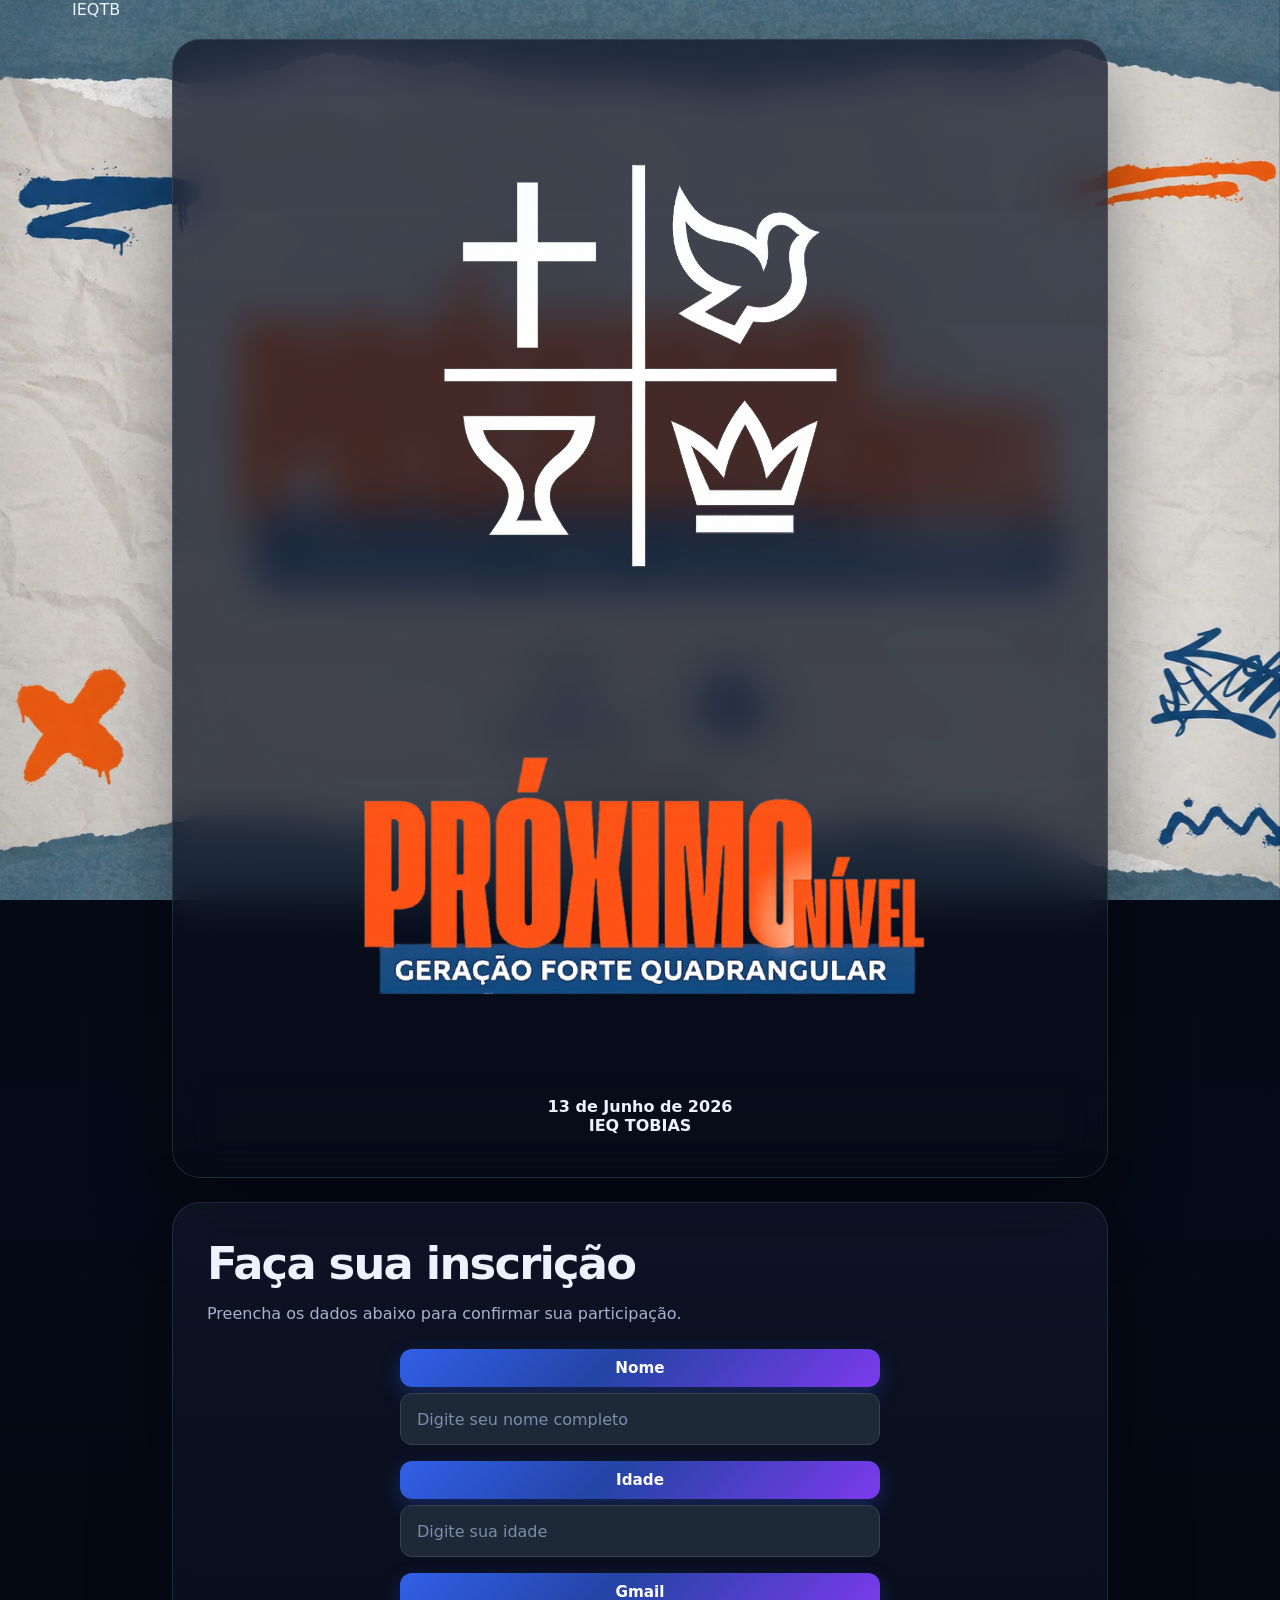
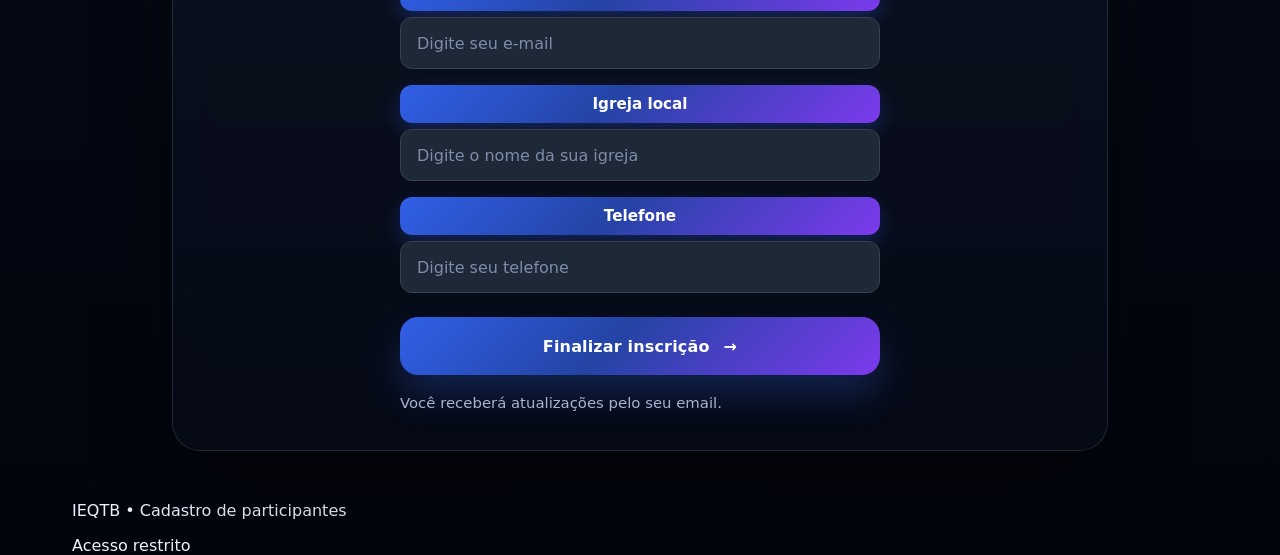
<file: index.html>
<!DOCTYPE html>
<html lang="pt-BR">
  <head>
    <meta charset="UTF-8" />
    <meta name="viewport" content="width=device-width, initial-scale=1.0" />
    <title>IEQTB | Congresso de Jovens</title>
    <meta name="description" content="Cadastro de participantes do Congresso de Jovens da IEQTB." />
    <meta name="theme-color" content="#050816" />
    <link rel="preconnect" href="https://images.unsplash.com" />
    <link rel="stylesheet" href="./styles.css" />
    <!-- Open Graph / Social Preview -->
    <meta property="og:title" content="IEQTB | Congresso de Jovens 2026" />
    <meta property="og:description" content="Cadastro para o Congresso de Jovens IEQ Tobias Barreto - 13 de Junho 2026" />
    <meta property="og:image" content="./CARTAZJOVENS.png" />
    <meta property="og:image:width" content="1200" />
    <meta property="og:image:height" content="630" />
    <meta property="og:image:alt" content="Congresso de Jovens IEQTB 2026" />
    <meta property="og:url" content="https://ieqtb-congresso.vercel.app" />
    <meta property="og:type" content="website" />
    <meta property="og:site_name" content="IEQTB Congresso de Jovens" />
    
    <!-- Twitter Card -->
    <meta name="twitter:card" content="summary_large_image" />
    <meta name="twitter:image:alt" content="Congresso de Jovens IEQTB 2026" />

    <meta name="twitter:title" content="IEQTB | Congresso de Jovens 2026" />
    <meta name="twitter:description" content="Cadastro para o Congresso de Jovens IEQ Tobias Barreto" />
    <meta name="twitter:image" content="./CARTAZJOVENS.png" />
  </head>
  <body>
    <div class="page-shell">
      <div class="bg-overlay"></div>
      <div class="ambient ambient-1"></div>
      <div class="ambient ambient-2"></div>

<header class="topbar">
<a class="brand" href="#inicio" aria-label="IEQTB">
          <div class="brand-copy">
            <span class="brand-kicker">IEQTB</span>
          </div>
        </a>
      </header>

      <main id="inicio" class="layout">
        <section class="hero glass" id="evento" aria-labelledby="hero-title">
<div class="hero-badge">

          <img src="./LOGOMARCA.png" alt="Logomarca IEQTB" class="hero-logo" />

<img src="./proximonivel.png" alt="Próximo Nível" class="hero-title-image" />

          <div class="event-details" aria-label="Informações do evento">
            <article class="event-chip">
              <span class="event-icon" data-icon="📅" aria-hidden="true"></span>
              <div>
                <strong>13 de Junho de 2026</strong>
              </div>
            </article>

            <span class="event-divider" aria-hidden="true"></span>

            <article class="event-chip">
              <span class="event-icon" data-icon="📍" aria-hidden="true"></span>
              <div>
                <strong>IEQ TOBIAS</strong>
              </div>
            </article>
          </div>
        </section>

        <section class="panel glass" id="inscricao" aria-labelledby="form-title">
          <h2 class="section-title" id="form-title">
            Faça sua <span>inscrição</span>
          </h2>

          <p class="panel-description">
            Preencha os dados abaixo para confirmar sua participação.
          </p>

<form id="registrationForm" class="registration-form" novalidate>
<div class="form-group">
              <label for="name">Nome</label>
              <div class="input-wrap">
                <input id="name" name="name" type="text" placeholder="Digite seu nome completo" autocomplete="name" required />
              </div>
            </div>

            <div class="form-group">
              <label for="age">Idade</label>
              <div class="input-wrap">
                <input id="age" name="age" type="number" min="1" max="120" placeholder="Digite sua idade" inputmode="numeric" required />
              </div>
            </div>

            <div class="form-group">
              <label for="email">Gmail</label>
              <div class="input-wrap">
                <input id="email" name="email" type="email" placeholder="Digite seu e-mail" autocomplete="email" required />
              </div>
            </div>

            <div class="form-group">
              <label for="church">Igreja local</label>
              <div class="input-wrap">
                <input id="church" name="church" type="text" placeholder="Digite o nome da sua igreja" autocomplete="organization" required />
              </div>
            </div>

            <div class="form-group">
              <label for="phone">Telefone</label>
              <div class="input-wrap">
                <input id="phone" name="phone" type="tel" placeholder="Digite seu telefone" autocomplete="tel" required />
              </div>
            </div>

            <button class="submit-button" type="submit">
              Finalizar inscrição
              <span aria-hidden="true">→</span>
            </button>

            <p class="form-note">
              Você receberá atualizações pelo seu email.
            </p>
          </form>

          <div class="success-box" id="successBox" hidden aria-live="polite">
            <div class="success-badge">✓</div>
            <strong>Sua inscrição foi concluída, esperamos por você!</strong>
            <p>Haverá atualizações e lembretes enviados conforme as informações salvas.</p>
          </div>
        </section>
      </main>

      <footer class="footer">
        <p>IEQTB • Cadastro de participantes</p>
        <a class="admin-link" href="./admin.html">Acesso restrito</a>
      </footer>
    </div>

<script type="module">
  import './app.js';
</script>

  </body>
</html>
</file>
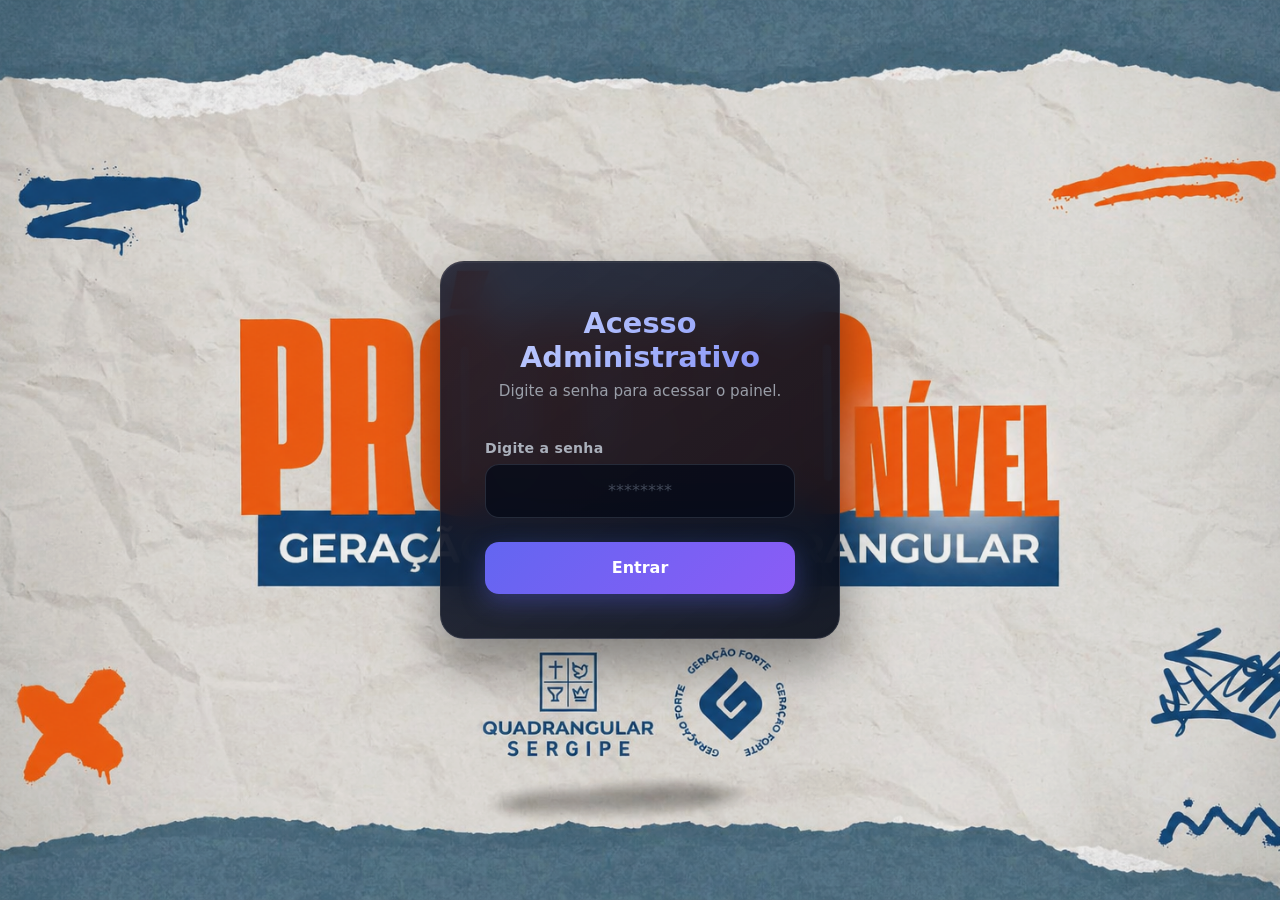
<file: admin.html>
<!DOCTYPE html>
<html lang="pt-BR">
  <head>
    <meta charset="UTF-8" />
    <meta name="viewport" content="width=device-width, initial-scale=1.0, maximum-scale=5.0, user-scalable=yes" />
    <title>IEQTB | Painel Administrativo</title>
    <meta name="description" content="Painel secreto para visualizar os cadastros do evento IEQTB." />
    <meta name="robots" content="noindex, nofollow" />
    <meta name="theme-color" content="#040711" />
    <link rel="stylesheet" href="./styles.css" />
    <style>
      /* ============================================
         Auth Screen - Modern Centered with Glassmorphism
         ============================================ */
      .auth-outer {
        min-height: 100vh;
        display: flex;
        align-items: center;
        justify-content: center;
        padding: 20px;
        position: relative;
        z-index: 10;
      }

      .auth-box {
        width: 100%;
        max-width: 400px;
        padding: clamp(28px, 6vw, 44px);
        border-radius: 24px;
        background: linear-gradient(145deg, rgba(16, 22, 42, 0.85), rgba(7, 12, 25, 0.92));
        border: 1px solid rgba(255, 255, 255, 0.1);
        box-shadow: 0 25px 50px rgba(0, 0, 0, 0.4), inset 0 1px 0 rgba(255, 255, 255, 0.05);
        backdrop-filter: blur(20px);
        display: flex;
        flex-direction: column;
        gap: 24px;
      }

      .auth-box h1 {
        margin: 0;
        font-size: clamp(1.4rem, 4vw, 1.8rem);
        text-align: center;
        background: linear-gradient(135deg, #c7d2fe 0%, #a5b4fc 50%, #818cf8 100%);
        -webkit-background-clip: text;
        -webkit-text-fill-color: transparent;
        background-clip: text;
      }

      .auth-box .auth-hint {
        text-align: center;
        color: rgba(203, 213, 225, 0.7);
        font-size: 0.95rem;
        margin-top: -16px;
      }

      .auth-alert {
        padding: 12px 16px;
        border-radius: 12px;
        background: rgba(251, 113, 133, 0.12);
        border: 1px solid rgba(251, 113, 133, 0.3);
        color: #fda4af;
        font-size: 0.9rem;
        text-align: center;
        display: none;
      }

      .auth-alert.show {
        display: block;
      }

      .auth-field {
        display: flex;
        flex-direction: column;
        gap: 8px;
      }

      .auth-field label {
        font-size: 0.88rem;
        font-weight: 600;
        color: rgba(203, 213, 225, 0.8);
        letter-spacing: 0.02em;
      }

      .auth-field input {
        width: 100%;
        min-height: 54px;
        padding: 0 18px;
        border-radius: 14px;
        border: 1px solid rgba(148, 163, 184, 0.2);
        background: rgba(6, 11, 24, 0.8);
        color: var(--text);
        font-size: 1rem;
        outline: none;
        transition: 160ms ease;
        letter-spacing: 0.05em;
        text-align: center;
      }

      .auth-field input::placeholder {
        color: rgba(148, 163, 184, 0.4);
        letter-spacing: normal;
      }

      .auth-field input:focus {
        border-color: rgba(129, 140, 248, 0.5);
        box-shadow: 0 0 0 4px rgba(129, 140, 248, 0.15);
      }

      .auth-field input.fail {
        border-color: rgba(251, 113, 133, 0.5);
      }

      .auth-btn {
        display: flex;
        align-items: center;
        justify-content: center;
        gap: 10px;
        width: 100%;
        min-height: 52px;
        padding: 0 20px;
        border-radius: 14px;
        border: none;
        font-weight: 700;
        font-size: 1rem;
        cursor: pointer;
        transition: 180ms ease;
        color: #fff;
        background: linear-gradient(135deg, #6366f1 0%, #8b5cf6 100%);
        box-shadow: 0 8px 24px rgba(99, 102, 241, 0.35);
      }

      .auth-btn:hover {
        transform: translateY(-2px);
        box-shadow: 0 12px 32px rgba(99, 102, 241, 0.45);
      }

      .auth-btn:active {
        transform: translateY(0);
      }

      /* ============================================
         Admin Panel
         ============================================ */
      .admin-view {
        min-height: 100vh;
        display: flex;
        flex-direction: column;
        position: relative;
        z-index: 10;
      }

      .admin-bar {
        max-width: 1100px;
        width: 100%;
        margin: 0 auto;
        padding: 20px clamp(16px, 4vw, 32px);
        display: flex;
        justify-content: space-between;
        align-items: center;
        gap: 16px;
        flex-wrap: wrap;
      }

      .admin-logo {
        display: flex;
        align-items: center;
        gap: 12px;
        text-decoration: none;
      }

      .admin-logo-name {
        font-size: 1.1rem;
        font-weight: 700;
        color: var(--text);
      }

      .admin-body {
        max-width: 1100px;
        width: 100%;
        margin: 0 auto;
        padding: 0 clamp(16px, 4vw, 32px) 40px;
        display: flex;
        flex-direction: column;
        gap: 24px;
      }

      .admin-title {
        display: flex;
        flex-direction: column;
        gap: 8px;
        padding: 24px;
        border-radius: 20px;
        background: linear-gradient(145deg, rgba(16, 22, 42, 0.7), rgba(7, 12, 25, 0.85));
        border: 1px solid rgba(255, 255, 255, 0.08);
      }

      .admin-title h1 {
        margin: 0;
        font-size: clamp(1.5rem, 4vw, 2rem);
        background: linear-gradient(135deg, #c7d2fe 0%, #a5b4fc 50%, #818cf8 100%);
        -webkit-background-clip: text;
        -webkit-text-fill-color: transparent;
        background-clip: text;
      }

      .admin-title p {
        margin: 0;
        color: rgba(203, 213, 225, 0.7);
        font-size: 1rem;
      }

      /* Stats Row */
      .stats-row {
        display: flex;
        gap: 16px;
        flex-wrap: wrap;
      }

      .stat-box {
        padding: 20px 28px;
        border-radius: 20px;
        background: linear-gradient(145deg, rgba(30, 41, 59, 0.95), rgba(15, 23, 42, 0.98));
        border: 1px solid rgba(99, 102, 241, 0.3);
        box-shadow: 0 8px 32px rgba(0, 0, 0, 0.3), inset 0 1px 0 rgba(255, 255, 255, 0.1);
        backdrop-filter: blur(12px);
        display: flex;
        align-items: center;
        gap: 16px;
        flex: 1;
        min-width: 220px;
      }

      .stat-box .stat-emoji {
        font-size: 1.8rem;
      }

      .stat-box .stat-info {
        display: flex;
        flex-direction: column;
        gap: 2px;
      }

      .stat-box .stat-num {
        font-size: 1.6rem;
        font-weight: 700;
        color: var(--text);
        line-height: 1;
      }

      .stat-box .stat-label {
        font-size: 0.85rem;
        color: rgba(203, 213, 225, 0.6);
      }

      /* Actions Bar */
      .acts-row {
        display: flex;
        gap: 12px;
        flex-wrap: wrap;
      }

      .act-btn {
        display: inline-flex;
        align-items: center;
        gap: 8px;
        padding: 10px 18px;
        border-radius: 12px;
        font-weight: 600;
        font-size: 0.9rem;
        cursor: pointer;
        border: none;
        transition: 160ms ease;
        text-decoration: none;
      }

      .act-btn.main {
        color: #fff;
        background: linear-gradient(135deg, #6366f1 0%, #8b5cf6 100%);
        box-shadow: 0 4px 16px rgba(99, 102, 241, 0.3);
      }

      .act-btn.main:hover {
        transform: translateY(-1px);
        box-shadow: 0 6px 20px rgba(99, 102, 241, 0.4);
      }

      .act-btn.outline {
        color: rgba(203, 213, 225, 0.8);
        background: rgba(255, 255, 255, 0.05);
        border: 1px solid rgba(148, 163, 184, 0.15);
      }

      .act-btn.outline:hover {
        background: rgba(255, 255, 255, 0.08);
      }

      /* Registrations Grid - Cards Layout */
      .reg-section {
        border-radius: 20px;
        background: linear-gradient(145deg, rgba(16, 22, 42, 0.7), rgba(7, 12, 25, 0.85));
        border: 1px solid rgba(255, 255, 255, 0.08);
        overflow: hidden;
      }

      .reg-grid {
        display: grid;
        grid-template-columns: repeat(auto-fill, minmax(300px, 1fr));
        gap: 16px;
        padding: 20px;
      }

      .reg-card {
        padding: 20px;
        border-radius: 16px;
        background: rgba(4, 9, 22, 0.5);
        border: 1px solid rgba(255, 255, 255, 0.06);
        display: flex;
        flex-direction: column;
        gap: 12px;
        transition: 180ms ease;
      }

      .reg-card:hover {
        border-color: rgba(129, 140, 248, 0.2);
        transform: translateY(-2px);
      }

      .reg-card-head {
        display: flex;
        justify-content: space-between;
        align-items: flex-start;
        gap: 12px;
      }

      .reg-card-name {
        font-size: 1.05rem;
        font-weight: 700;
        color: var(--text);
        line-height: 1.3;
      }

      .reg-card-remove {
        padding: 6px 10px;
        border-radius: 8px;
        font-size: 0.8rem;
        cursor: pointer;
        border: none;
        color: #fda4af;
        background: rgba(251, 113, 133, 0.1);
        transition: 160ms ease;
        flex-shrink: 0;
      }

      .reg-card-remove:hover {
        background: rgba(251, 113, 133, 0.2);
      }

      .reg-detail {
        display: flex;
        flex-direction: column;
        gap: 4px;
      }

      .reg-detail-label {
        font-size: 0.75rem;
        font-weight: 600;
        text-transform: uppercase;
        letter-spacing: 0.05em;
        color: rgba(203, 213, 225, 0.5);
      }

      .reg-detail-value {
        font-size: 0.95rem;
        color: rgba(226, 232, 240, 0.9);
      }

      /* Empty State */
      .empty-state {
        padding: 60px 20px;
        text-align: center;
        display: flex;
        flex-direction: column;
        align-items: center;
        gap: 12px;
      }

      .empty-state-icon {
        font-size: 3rem;
        opacity: 0.5;
      }

      .empty-state-title {
        font-size: 1.2rem;
        font-weight: 700;
        color: var(--text);
      }

      .empty-state-text {
        color: rgba(203, 213, 225, 0.6);
        font-size: 0.95rem;
      }

      /* Responsive */
      @media (max-width: 640px) {
        .stats-row {
          flex-direction: column;
        }

        .stat-box {
          min-width: unset;
        }

        .acts-row {
          flex-direction: column;
        }

        .act-btn {
          width: 100%;
          justify-content: center;
        }

        .reg-grid {
          grid-template-columns: 1fr;
        }

        .admin-bar {
          flex-direction: column;
          align-items: flex-start;
        }
      }
    </style>
  </head>
  <body>
    <!-- ============================================
         Auth Screen
         ============================================ -->
    <div id="authScreen" class="auth-outer">
      <div class="auth-box">
        <h1>Acesso Administrativo</h1>
        <p class="auth-hint">Digite a senha para acessar o painel.</p>

        <div id="authError" class="auth-alert">
          Senha incorreta
        </div>

        <div class="auth-field">
          <label for="passwordInput">Digite a senha</label>
          <input
            id="passwordInput"
            type="password"
            placeholder="********"
            autocomplete="off"
          />
        </div>

        <button type="button" id="loginBtn" class="auth-btn">
          Entrar
        </button>
      </div>
    </div>

    <!-- ============================================
         Admin Panel (shown after login)
         ============================================ -->
    <div id="adminPanel" class="admin-view" style="display: none;">
      <header class="admin-bar">
        <a class="admin-logo" href="./index.html">
          <span class="admin-logo-name">IEQTB</span>
        </a>
        <button type="button" id="logoutBtn" class="act-btn outline">
          Sair
        </button>
      </header>

      <main class="admin-body">
        <section class="admin-title">
          <h1>Painel Administrativo</h1>
          <p>Lista de participantes cadastrados</p>
        </section>

        <div class="stats-row">
          <div class="stat-box">
            <span class="stat-emoji">👥</span>
            <div class="stat-info">
              <span id="totalCount" class="stat-num">0</span>
              <span class="stat-label">Total de cadastros</span>
            </div>
          </div>
          <div class="stat-box">
            <span class="stat-emoji">⛪</span>
            <div class="stat-info">
              <span id="churchesCount" class="stat-num">0</span>
              <span class="stat-label">Igrejas únicas</span>
            </div>
          </div>
        </div>

        <div class="acts-row">
          <button type="button" id="exportBtn" class="act-btn main">
            📥 Exportar CSV
          </button>
        </div>

        <section class="reg-section">
          <div id="registrationsList" class="reg-grid">
            <div class="empty-state">
              <span class="empty-state-icon">📋</span>
              <span class="empty-state-title">Nenhum cadastro encontrado</span>
              <span class="empty-state-text">Os participantes aparecerão aqui após se cadastrarem.</span>
            </div>
          </div>
        </section>
      </main>
    </div>

<script type="module">
  import './app.js';
</script>

  </body>
</html>
</file>
<file: styles.css>
:root {
  --bg: #040711;
  --bg-2: #071224;
  --glass: rgba(9, 15, 31, 0.62);
  --glass-strong: rgba(13, 20, 41, 0.82);
  --border: rgba(148, 163, 184, 0.18);
  --border-strong: rgba(96, 165, 250, 0.32);
  --text: #edf2ff;
  --muted: #a8b3cf;
  --muted-2: #7f8bab;
  --primary: #4f7cff;
  --primary-2: #7c3aed;
  --success: #84cc16;
  --danger: #fb7185;
  --shadow: 0 30px 80px rgba(0, 0, 0, 0.42);
  --shadow-soft: 0 14px 40px rgba(0, 0, 0, 0.24);
  --radius-xl: 28px;
  --radius-lg: 22px;
  --radius-md: 16px;
  --radius-sm: 12px;
  --max-width: 1200px;
}

* {
  box-sizing: border-box;
  max-width: 100vw;
}

html, body {
  overflow-x: hidden;
  max-width: 100vw;
  margin: 0;
  padding: 0;
}

html {
  scroll-behavior: smooth;
}

body {
  margin: 0;
  min-height: 100vh;
  font-family: Inter, ui-sans-serif, system-ui, -apple-system, BlinkMacSystemFont, "Segoe UI", sans-serif;
  color: var(--text);
  background:
    radial-gradient(circle at top, rgba(79, 124, 255, 0.15), transparent 32%),
    linear-gradient(180deg, #040711 0%, #050b18 55%, #03050d 100%);
  overflow-x: hidden;
}

body::before {
  content: "";
  position: fixed;
  inset: 0;
  z-index: -3;
  background-image: url("./backgroundpc.png");
  background-size: cover;
  background-position: center;
}

/* Mobile: use different background */
@media (max-width: 768px) {
  body::before {
    background-image: url("./backgroundmobile.png");
  }
}

/* Hero Logo - agora maior e independente */
.hero-logo {
  max-width: 70%;
  height: auto;
  display: block;
  margin-left: auto;
  margin-right: auto;
  margin-bottom: 0;
}

/* Próximo Nível image - colado no logo */
.hero-title-image {
  max-width: 80%;
  height: auto;
  display: block;
  margin: 0 auto 0;
}

/* Mobile: separado as imágenes */
@media (max-width: 768px) {
  .hero-logo {
    margin-bottom: 16px;
  }
  
  .hero-title-image {
    margin-top: 16px;
  }
}

/* Centralizar conteúdo do hero-badge - apenas para desktop */
@media (min-width: 769px) {
  .hero-badge {
    display: flex;
    flex-direction: column;
    align-items: center;
  }
}

body::after {
  content: "";
  position: fixed;
  inset: 0;
  z-index: -2;
  background: rgba(0, 0, 0, 0.05);
}

a {
  color: inherit;
  text-decoration: none;
}

button,
input {
  font: inherit;
}

button {
  border: 0;
  cursor: pointer;
}

img {
  display: block;
  max-width: 100%;
}

.page-shell {
  position: relative;
  min-height: 100vh;
  isolation: isolate;
}

.bg-overlay {
  position: fixed;
  inset: 0;
  z-index: -1;
  background: transparent;
  pointer-events: none;
}

.ambient {
  display: none;
}

.topbar,
.footer {
  max-width: var(--max-width);
  width: 100%;
  margin: 0 auto;
  padding: 0 clamp(16px, 4vw, 32px);
}

.layout {
  max-width: 1000px;
  margin: 0 auto;
  padding: 20px clamp(16px, 4vw, 32px) 34px;
  display: grid;
  gap: 24px;
  place-items: center;
}

.glass {
  position: relative;
  background: linear-gradient(180deg, rgba(16, 22, 40, 0.76), rgba(7, 12, 25, 0.72));
  border: 1px solid var(--border);
  box-shadow: var(--shadow);
  backdrop-filter: blur(22px);
  -webkit-backdrop-filter: blur(22px);
}

.hero,
.panel,
.info-card {
  border-radius: var(--radius-xl);
  width: 100%;
}

.hero {
  overflow: hidden;
  padding: clamp(24px, 4vw, 42px);
  text-align: center;
}

.hero::before {
  display: none;
}

.hero-badge {
  position: relative;
  z-index: 1;
}

.pill {
  display: inline-flex;
  align-items: center;
  gap: 10px;
  padding: 10px 14px;
  border-radius: 999px;
  background: rgba(79, 124, 255, 0.12);
  border: 1px solid rgba(79, 124, 255, 0.22);
  color: #d7e1ff;
  font-size: 0.92rem;
  box-shadow: inset 0 1px 0 rgba(255, 255, 255, 0.08);
}

.pill-dot {
  width: 10px;
  height: 10px;
  border-radius: 999px;
  background: linear-gradient(180deg, #7dd3fc, #4f7cff);
  box-shadow: 0 0 18px rgba(79, 124, 255, 0.8);
}

.hero h1 {
  position: relative;
  z-index: 1;
  margin: 18px 0 10px;
  font-size: clamp(2.4rem, 6vw, 4.9rem);
  line-height: 0.95;
  letter-spacing: -0.05em;
}

.hero h1 span {
  display: inline;
  margin-left: 10px;
  color: #8fb3ff;
  font-size: inherit;
  font-weight: inherit;
  line-height: inherit;
}

.hero-text {
  position: relative;
  z-index: 1;
  max-width: 62ch;
  margin: 0;
  color: var(--muted);
  font-size: 1.02rem;
  line-height: 1.75;
}

.hero-stats {
  position: relative;
  z-index: 1;
  display: grid;
  grid-template-columns: repeat(3, minmax(0, 1fr));
  gap: 14px;
  margin-top: 28px;
}

.stat-card {
  display: flex;
  align-items: flex-start;
  gap: 14px;
  padding: 16px;
  border-radius: var(--radius-md);
  background: rgba(7, 13, 28, 0.54);
  border: 1px solid rgba(148, 163, 184, 0.14);
}

.stat-card strong,
.info-card h3,
.panel h2,
.success-box strong {
  display: block;
  line-height: 1.2;
}

.stat-card p,
.info-card p,
.panel-description,
.form-note,
.hero-highlight li,
.success-box p {
  color: var(--muted);
  line-height: 1.65;
}

.stat-icon,
.field-icon,
.info-icon {
  display: inline-grid;
  place-items: center;
  flex: 0 0 auto;
  width: 42px;
  height: 42px;
  border-radius: 14px;
  background: linear-gradient(180deg, rgba(79, 124, 255, 0.24), rgba(124, 58, 237, 0.12));
  border: 1px solid rgba(129, 140, 248, 0.24);
  color: #cfe0ff;
}

.stat-icon,
.info-icon {
  font-size: 1.2rem;
}

.hero-highlight {
  position: relative;
  z-index: 1;
  margin-top: 24px;
  padding: 18px 18px 16px;
  border-radius: var(--radius-lg);
  background: rgba(4, 9, 22, 0.42);
  border: 1px solid rgba(148, 163, 184, 0.14);
}

.hero-highlight-title,
.section-kicker {
  margin: 0 0 8px;
  color: #a8c2ff;
  font-size: 0.88rem;
  letter-spacing: 0.18em;
  text-align: center;
}

.hero-highlight ul {
  margin: 0;
  padding-left: 18px;
  display: grid;
  gap: 8px;
}

.panel {
  padding: clamp(20px, 4vw, 34px);
}

.panel-head {
  display: flex;
  align-items: flex-start;
  justify-content: space-between;
  gap: 16px;
}

.panel h2 {
  margin: 0;
  font-size: clamp(1.8rem, 4vw, 2.8rem);
  letter-spacing: -0.04em;
}

.live-counter {
  display: grid;
  justify-items: center;
  gap: 3px;
  min-width: 118px;
  padding: 14px 16px;
  border-radius: 18px;
  background: rgba(4, 9, 22, 0.42);
  border: 1px solid rgba(148, 163, 184, 0.14);
}

.live-counter-number {
  font-size: 2rem;
  font-weight: 800;
  color: #d6e3ff;
}

.live-counter-label {
  color: var(--muted);
  font-size: 0.86rem;
}

.panel-description {
  margin: 10px 0 22px;
}

.registration-form {
  display: flex;
  flex-direction: column;
  gap: 16px;
  max-width: 480px;
  margin: 0 auto;
}

.form-group {
  display: flex;
  flex-direction: column;
  gap: 6px;
}

.form-group label {
  color: #fff;
  font-weight: 700;
  font-size: 0.95rem;
  padding: 10px 16px;
  border-radius: 12px;
  background: linear-gradient(135deg, #315fe7 0%, #2444a5 44%, #7c3aed 100%);
  box-shadow: 0 8px 20px rgba(49, 95, 231, 0.3);
  display: inline-block;
  width: 100%;
  text-align: center;
}

.input-wrap {
  display: flex;
  align-items: center;
  min-height: 52px;
  padding: 0 14px;
  border-radius: 12px;
  background: #1e2937;
  border: 1px solid #374151;
  transition: transform 160ms ease, box-shadow 160ms ease;
}

.input-wrap:has(input:focus) {
  transform: translateY(-2px);
  box-shadow: 0 12px 28px rgba(49, 95, 231, 0.4);
}

.input-icon {
  font-size: 1.1rem;
  width: 24px;
  text-align: center;
}

.input-wrap input {
  flex: 1;
  min-width: 0;
  height: 100%;
  border: 0;
  background: transparent;
  color: var(--text);
  outline: none;
  font-size: 1rem;
}

.input-wrap input::placeholder {
  color: var(--muted-2);
}

.submit-button {
  margin-top: 8px;
  display: inline-flex;
  align-items: center;
  justify-content: center;
  gap: 14px;
  min-height: 58px;
  padding: 0 22px;
  border-radius: 18px;
  color: white;
  font-weight: 700;
  font-size: 1rem;
  letter-spacing: 0.01em;
  background: linear-gradient(135deg, #315fe7 0%, #2444a5 44%, #7c3aed 100%);
  box-shadow: 0 20px 35px rgba(49, 95, 231, 0.26);
  transition: transform 160ms ease, box-shadow 160ms ease, filter 160ms ease;
}

.submit-button:hover,
.submit-button:focus-visible {
  transform: translateY(-1px);
  box-shadow: 0 24px 42px rgba(49, 95, 231, 0.34);
  filter: brightness(1.04);
  outline: none;
}

.form-note {
  margin: 0;
  font-size: 0.93rem;
}

.success-box {
  margin-top: 18px;
  padding: 22px;
  border-radius: 22px;
  background: linear-gradient(180deg, rgba(8, 23, 14, 0.72), rgba(6, 18, 11, 0.92));
  border: 1px solid rgba(132, 204, 22, 0.32);
  text-align: center;
}

.success-badge {
  display: inline-grid;
  place-items: center;
  width: 54px;
  height: 54px;
  margin-bottom: 12px;
  border-radius: 999px;
  background: rgba(132, 204, 22, 0.14);
  color: #a3e635;
  font-size: 1.5rem;
  border: 1px solid rgba(132, 204, 22, 0.3);
}

.success-box strong {
  font-size: 1.3rem;
  color: #dcfce7;
}

.success-box p {
  margin: 8px 0 0;
}

.content-grid {
  display: grid;
  grid-template-columns: repeat(3, minmax(0, 1fr));
  gap: 18px;
}

.info-card {
  padding: 22px;
}

.info-icon {
  margin-bottom: 14px;
}

.info-card h3 {
  margin: 0 0 8px;
  font-size: 1.15rem;
}

.info-card p {
  margin: 0;
}

.admin-footer {
  max-width: var(--max-width);
  margin: 0 auto;
  padding: 0 clamp(16px, 4vw, 32px);
}

/* ============ Mobile Responsive ============ */
@media (max-width: 640px) {
  html {
    font-size: 15px;
  }

  .hero h1 {
    font-size: 2rem;
  }

  .hero-stats {
    grid-template-columns: 1fr;
  }

  .content-grid {
    grid-template-columns: 1fr;
  }

  .panel-head {
    flex-direction: column;
    align-items: stretch;
  }

  .layout {
    padding: 16px 12px 24px;
    gap: 16px;
  }

  .panel {
    padding: 20px 16px;
  }

  .registration-form {
    gap: 12px;
  }

  .form-group label {
    padding: 8px 12px;
  }

  .input-wrap {
    min-height: 48px;
  }

  .submit-button {
    min-height: 52px;
    font-size: 0.95rem;
  }
}

/* Admin Panel Mobile - Layout total */
@media (max-width: 640px) {
  .admin-page {
    min-height: 100vh;
  }

  .admin-main {
    width: 100%;
    padding: 12px 0 24px;
    gap: 16px;
  }

  .admin-hero {
    padding: 16px;
  }

  .admin-hero h1 {
    font-size: 1.4rem;
    text-align: center;
  }

  .admin-hero p {
    font-size: 0.9rem;
  }

  .admin-header {
    flex-direction: column;
    align-items: stretch;
    gap: 12px;
  }

  .admin-stats {
    display: flex;
    justify-content: space-between;
    gap: 8px;
  }

  .stat-card {
    flex: 1;
    padding: 10px 12px;
    text-align: center;
  }

  .stat-card strong {
    font-size: 1.2rem;
  }

  .stat-card span {
    font-size: 0.75rem;
  }

  .panel-actions {
    width: 100%;
    justify-content: stretch;
  }

  .action-button {
    flex: 1;
    justify-content: center;
  }

  .search-box {
    flex-direction: column;
    width: 100%;
  }

  .search-field {
    width: 100%;
  }

  /* Table responsive - scroll horizontal */
  .table-wrap {
    margin: 0 -16px;
    padding: 0 16px;
    overflow-x: auto;
    -webkit-overflow-scrolling: touch;
  }

.registrations-table {
    font-size: 0.8rem;
    min-width: 0;
    white-space: nowrap;
  }

  .registrations-table th,
  .registrations-table td {
    padding: 8px 6px;
  }

  .registration-name {
    font-weight: 600;
    font-size: 0.85rem;
  }

  .registration-email {
    font-size: 0.75rem;
  }

  .delete-btn {
    padding: 4px 8px;
    font-size: 0.75rem;
  }

  /* Auth modal mobile */
  .auth-card {
    padding: 20px;
    width: calc(100% - 24px);
  }

  .auth-card h2 {
    font-size: 1.3rem;
  }

  .auth-field input {
    min-height: 48px;
    font-size: 1rem;
  }

  .auth-button {
    min-height: 44px;
    font-size: 0.9rem;
  }
}
/* Registration table styles */
.registration-name {
  font-weight: 600;
  display: block;
}

.registration-email {
  color: var(--muted);
  font-size: 0.9rem;
  display: block;
  margin-top: 2px;
}

.registration-date {
  color: var(--muted);
  font-size: 0.88rem;
}

.empty-state {
  text-align: center;
  padding: 42px 20px !important;
  color: var(--muted);
}

.empty-state strong {
  display: block;
  font-size: 1.1rem;
  margin-bottom: 6px;
}

/*剩下 CSS保持不变*/
</file>
